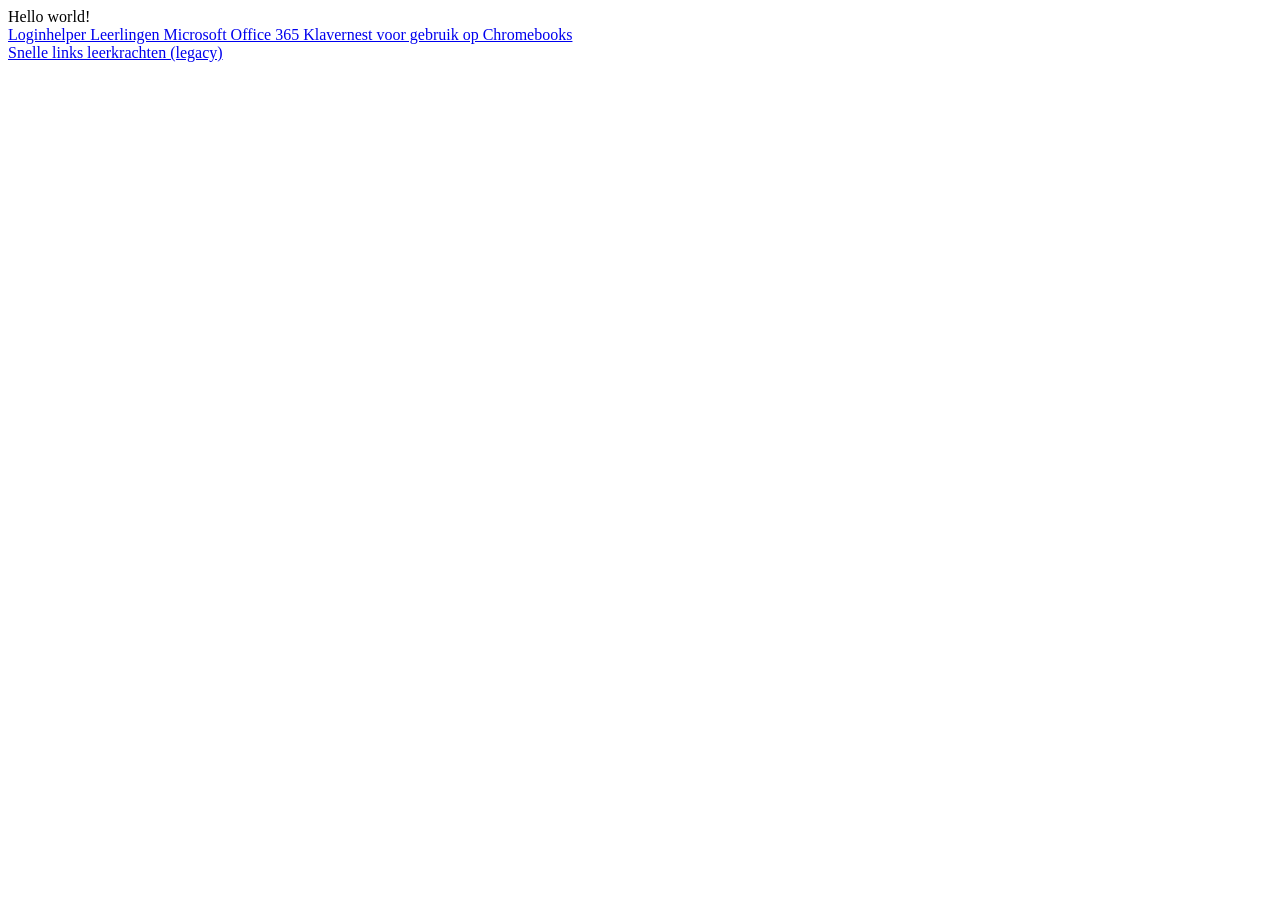
<file: index.html>
<HTML>
<HEAD>
  <TITLE>Loginhelpers</TITLE>
</HEAD>
<BODY>
Hello world!
<br>  
<a href="https://ictjp.github.io/loginhelper-klavernest-pimped.html">Loginhelper Leerlingen Microsoft Office 365 Klavernest voor gebruik op Chromebooks</a>
<br>
<a href="https://ictjp.github.io/snellelinkslkr/">Snelle links leerkrachten (legacy)</a>
</BODY>
</HTML>
</file>
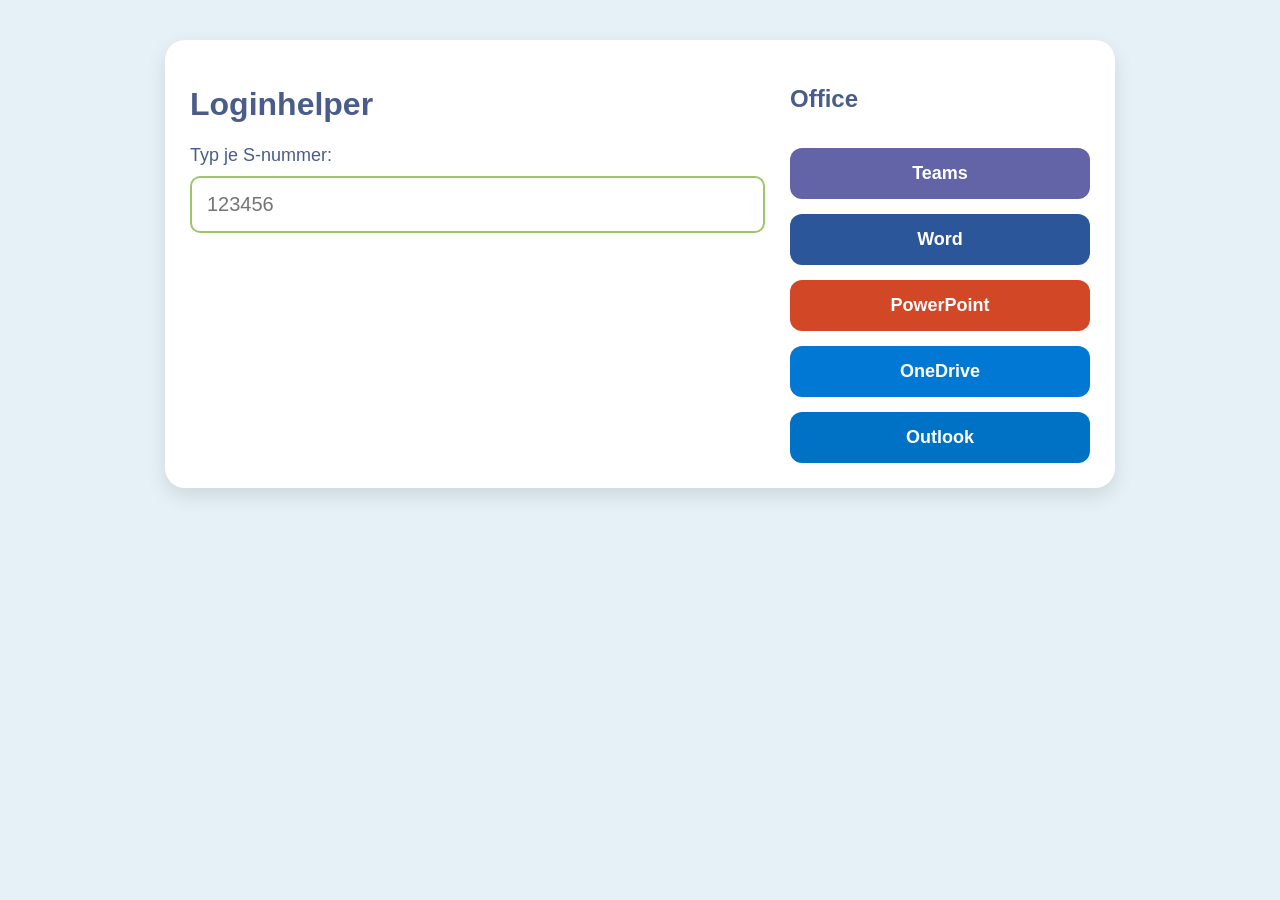
<file: loginhelper - klavernest.html>
<html lang="nl">
<head>
<meta charset="UTF-8">
<title>Loginhelper</title>

<style>

/* Kleuren gebaseerd op logo */
:root {
  --groen: #9DC66B;
  --groen-donker: #7FA650;
  --blauw: #4A5C8A;
  --lichtblauw: #E5F1F6;
  --wit: #ffffff;
}

body {
  font-family: Arial, sans-serif;
  background: var(--lichtblauw);
  margin: 0;
  padding: 40px 30px;
}

.container {
  background: var(--wit);
  padding: 25px;
  border-radius: 20px;
  max-width: 900px;
  margin: 0 auto;
  display: grid;
  grid-template-columns: 1fr 300px;
  gap: 25px;
  box-shadow: 0 8px 20px rgba(0,0,0,0.1);
}

h1 {
  color: var(--blauw);
}

h2 {
  color: var(--blauw);
}

label {
  font-size: 18px;
  color: var(--blauw);
}

/* Input */
input {
  width: 100%;
  padding: 15px;
  margin-top: 10px;
  border-radius: 10px;
  border: 2px solid var(--groen);
  font-size: 20px;
}

/* Knoppen algemeen */
button {
  width: 100%;
  padding: 15px;
  margin-top: 15px;
  background: var(--groen);
  color: white;
  border: none;
  border-radius: 12px;
  font-size: 18px;
  font-weight: bold;
  cursor: pointer;
  transition: opacity 0.2s, transform 0.1s;
}

button:hover {
  opacity: 0.9;
}

button:active {
  transform: scale(0.98);
}

/* Specifieke Office-kleuren */
.btn-teams {
  background-color: #6264A7;
}

.btn-word {
  background-color: #2B579A;
}

.btn-powerpoint {
  background-color: #D24726;
}

.btn-onedrive {
  background-color: #0078D4;
}

.btn-outlook {
  background-color: #0072C6;
}

/* Email display & Kopieerknop */
#emailDisplay {
  margin-top: 15px;
  font-size: 24px;
  text-align: center;
  font-weight: bold;
  color: var(--blauw);
}

.copy-button {
  display: none;
  background-color: var(--groen);
}

.copy-button:hover {
  background-color: var(--groen-donker);
}

</style>
</head>

<body>

<div class="container">

<div>
<h1>Loginhelper</h1>

<label>Typ je S-nummer:</label>
<input id="s" type="text" placeholder="123456" oninput="makeEmail()">

<div id="emailDisplay"></div>

<button id="copyBtn" class="copy-button" onclick="copyEmail()">Kopieer</button>

<textarea id="hiddenCopyBox" style="opacity:0; position:absolute;"></textarea>
</div>

<div>
<h2>Office</h2>

<button class="btn-teams" onclick="openApp('teams')">Teams</button>
<button class="btn-word" onclick="openApp('word')">Word</button>
<button class="btn-powerpoint" onclick="openApp('powerpoint')">PowerPoint</button>
<button class="btn-onedrive" onclick="openApp('onedrive')">OneDrive</button>
<button class="btn-outlook" onclick="openApp('outlook')">Outlook</button>

</div>

</div>

<script>
let currentEmail = "";

function makeEmail() {
  let raw = document.getElementById("s").value.trim();

  if (raw.startsWith("s")) raw = raw.slice(1);

  if (!/^[0-9]{6}$/.test(raw)) {
    document.getElementById("emailDisplay").textContent = "";
    currentEmail = "";
    document.getElementById("copyBtn").style.display = "none";
    return;
  }

  currentEmail = "s" + raw + "@leerling.klavernest.be";

  document.getElementById("emailDisplay").textContent = currentEmail;
  document.getElementById("copyBtn").style.display = "block";
}

function copyEmail() {
  const box = document.getElementById("hiddenCopyBox");
  box.value = currentEmail;
  box.select();
  document.execCommand("copy");
  alert("Gekopieerd!");
}

function openApp(app) {

  if (!currentEmail) {
    alert("⚠️ Typ eerst een geldig S-nummer");
    return;
  }

  let url = "";

  switch(app) {
    case "teams":
      url = "https://teams.microsoft.com/?login_hint=" + currentEmail;
      break;

    case "word":
      url = "https://www.office.com/launch/word?auth=2&login_hint=" + currentEmail;
      break;

    case "powerpoint":
      url = "https://www.office.com/launch/powerpoint?auth=2&login_hint=" + currentEmail;
      break;

    case "onedrive":
      url = "https://www.office.com/launch/onedrive?auth=2&login_hint=" + currentEmail;
      break;

    case "outlook":
      url = "https://www.office.com/launch/outlook?auth=2&login_hint=" + currentEmail;
      break;
  }

  window.open(url, "_blank");
}
</script>

</body>
</html>
</file>
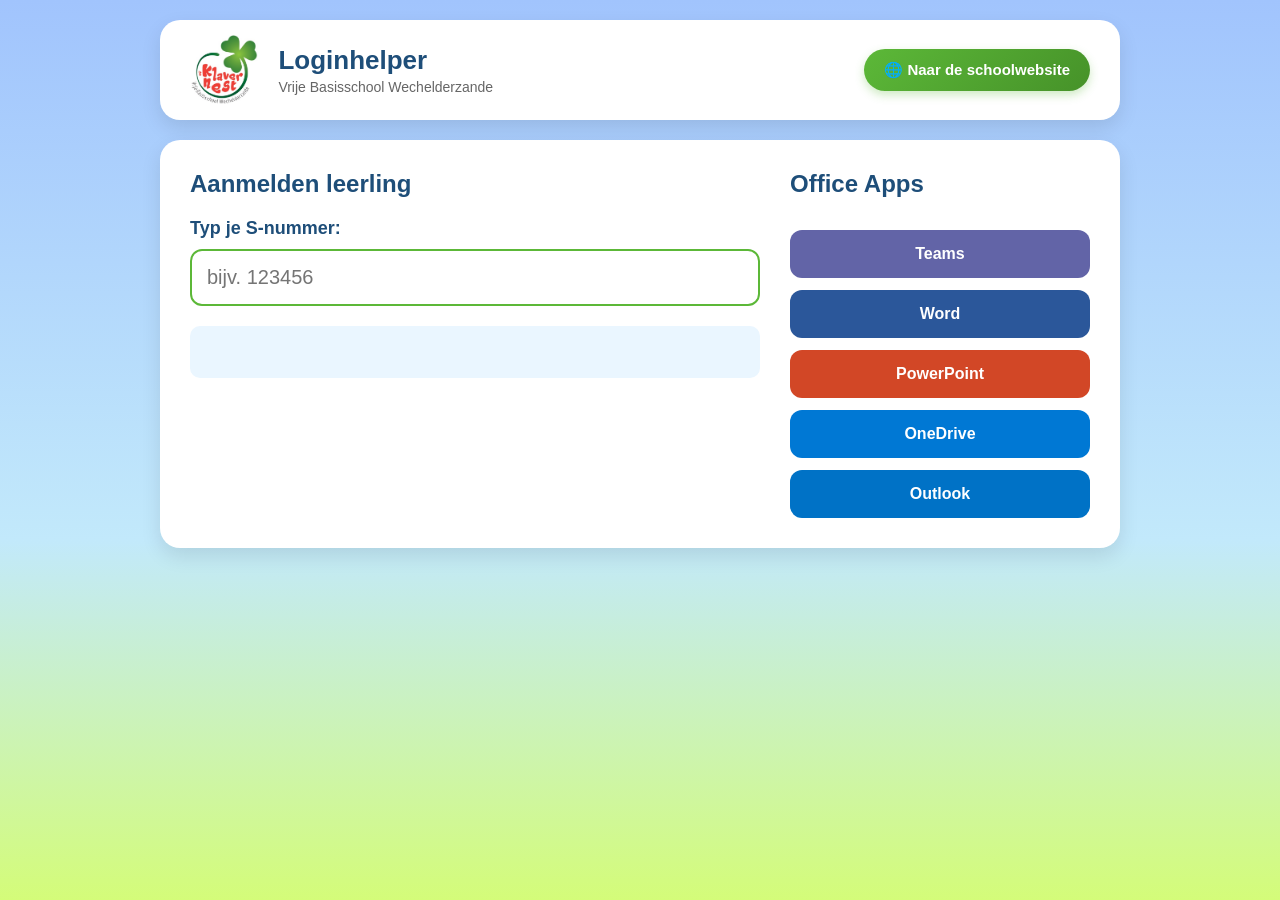
<file: loginhelper-klavernest-pimped.html>
<!DOCTYPE html>
<html lang="nl">
<head>
<meta charset="UTF-8">
<meta name="viewport" content="width=device-width, initial-scale=1.0">
<title>Loginhelper - 't Klavernest</title>

<style>

/* Kleuren gebaseerd op logo en stijl WelkomKlavernest */
:root {
  --groen: #5CB838;
  --groen-donker: #469229;
  --blauw: #337AB7;
  --blauw-donker: #1E4E79;
  --lichtblauw: #EAF6FF;
  --wit: #ffffff;
  --rood: #E74C3C;
}

body {
  font-family: 'Segoe UI', Tahoma, Geneva, Verdana, sans-serif;
  /* Zachte verloopachtergrond geïnspireerd op de Welkom-banner */
  background: linear-gradient(180deg, #A1C4FD 0%, #C2E9FB 60%, #D4FC79 100%);
  margin: 0;
  padding: 20px;
  min-height: 100vh;
  box-sizing: border-box;
}

/* Header / Hoofding Stijl */
.header {
  background: var(--wit);
  max-width: 900px;
  margin: 0 auto 20px auto;
  padding: 15px 30px;
  border-radius: 20px;
  display: flex;
  align-items: center;
  justify-content: space-between;
  box-shadow: 0 8px 20px rgba(0,0,0,0.1);
  flex-wrap: wrap;
  gap: 15px;
}

.header-left {
  display: flex;
  align-items: center;
  gap: 20px;
}

.header-logo {
  height: 70px;
  width: auto;
  object-fit: contain;
}

.header-title h1 {
  margin: 0;
  font-size: 26px;
  color: var(--blauw-donker);
}

.header-title p {
  margin: 3px 0 0 0;
  font-size: 14px;
  color: #666;
  font-weight: 500;
}

/* Button naar de schoolwebsite */
.btn-website {
  background: linear-gradient(135deg, #5CB838, #469229);
  color: var(--wit);
  text-decoration: none;
  padding: 12px 20px;
  border-radius: 30px;
  font-weight: bold;
  font-size: 15px;
  box-shadow: 0 4px 10px rgba(92, 184, 56, 0.3);
  transition: all 0.2s ease;
  display: inline-flex;
  align-items: center;
  gap: 8px;
}

.btn-website:hover {
  transform: translateY(-2px);
  box-shadow: 0 6px 14px rgba(92, 184, 56, 0.4);
}

/* Hoofdcontainer */
.container {
  background: var(--wit);
  padding: 30px;
  border-radius: 20px;
  max-width: 900px;
  margin: 0 auto;
  display: grid;
  grid-template-columns: 1fr 300px;
  gap: 30px;
  box-shadow: 0 8px 20px rgba(0,0,0,0.1);
}

h2 {
  color: var(--blauw-donker);
  margin-top: 0;
}

label {
  font-size: 18px;
  color: var(--blauw-donker);
  font-weight: 600;
}

/* Inputveld */
input {
  width: 100%;
  padding: 15px;
  margin-top: 10px;
  border-radius: 12px;
  border: 2px solid var(--groen);
  font-size: 20px;
  box-sizing: border-box;
  outline: none;
  transition: border-color 0.2s;
}

input:focus {
  border-color: var(--blauw);
}

/* Knoppen algemeen */
button {
  width: 100%;
  padding: 15px;
  margin-top: 12px;
  background: var(--groen);
  color: white;
  border: none;
  border-radius: 12px;
  font-size: 16px;
  font-weight: bold;
  cursor: pointer;
  transition: all 0.2s;
}

button:hover {
  opacity: 0.92;
  transform: translateY(-1px);
}

button:active {
  transform: scale(0.98);
}

/* Office Knoppen */
.btn-teams { background-color: #6264A7; }
.btn-word { background-color: #2B579A; }
.btn-powerpoint { background-color: #D24726; }
.btn-onedrive { background-color: #0078D4; }
.btn-outlook { background-color: #0072C6; }

/* Email display & Kopieerknop */
#emailDisplay {
  margin-top: 20px;
  font-size: 22px;
  text-align: center;
  font-weight: bold;
  color: var(--blauw-donker);
  background: var(--lichtblauw);
  padding: 12px;
  border-radius: 10px;
  word-break: break-all;
  min-height: 28px;
}

.copy-button {
  display: none;
  background-color: var(--groen);
  margin-top: 10px;
}

.copy-button:hover {
  background-color: var(--groen-donker);
}

/* Responsive layout voor mobiel */
@media (max-width: 768px) {
  .container {
    grid-template-columns: 1fr;
  }
  .header {
    flex-direction: column;
    text-align: center;
  }
  .header-left {
    flex-direction: column;
  }
}

</style>
</head>

<body>

<!-- Nieuwe Header -->
<header class="header">
  <div class="header-left">
    <!-- Verwijs naar het meegestuurde bestand van het logo -->
    <img src="klavernest_logo2015_klein.jpg" alt="Logo 't Klavernest" class="header-logo">
    <div class="header-title">
      <h1>Loginhelper</h1>
      <p>Vrije Basisschool Wechelderzande</p>
    </div>
  </div>
  <a href="https://www.klavernest.be" target="_blank" class="btn-website">
    🌐 Naar de schoolwebsite
  </a>
</header>

<!-- Hoofdcontent -->
<div class="container">

  <div>
    <h2>Aanmelden leerling</h2>
    <label for="s">Typ je S-nummer:</label>
    <input id="s" type="text" placeholder="bijv. 123456" oninput="makeEmail()">

    <div id="emailDisplay"></div>

    <button id="copyBtn" class="copy-button" onclick="copyEmail()">📋 Kopieer e-mailadres</button>

    <textarea id="hiddenCopyBox" style="opacity:0; position:absolute; left:-9999px;"></textarea>
  </div>

  <div>
    <h2>Office Apps</h2>

    <button class="btn-teams" onclick="openApp('teams')">Teams</button>
    <button class="btn-word" onclick="openApp('word')">Word</button>
    <button class="btn-powerpoint" onclick="openApp('powerpoint')">PowerPoint</button>
    <button class="btn-onedrive" onclick="openApp('onedrive')">OneDrive</button>
    <button class="btn-outlook" onclick="openApp('outlook')">Outlook</button>
  </div>

</div>

<script>
let currentEmail = "";

function makeEmail() {
  let raw = document.getElementById("s").value.trim();

  if (raw.toLowerCase().startsWith("s")) raw = raw.slice(1);

  if (!/^[0-9]{6}$/.test(raw)) {
    document.getElementById("emailDisplay").textContent = "";
    currentEmail = "";
    document.getElementById("copyBtn").style.display = "none";
    return;
  }

  currentEmail = "s" + raw + "@leerling.klavernest.be";

  document.getElementById("emailDisplay").textContent = currentEmail;
  document.getElementById("copyBtn").style.display = "block";
}

function copyEmail() {
  const box = document.getElementById("hiddenCopyBox");
  box.value = currentEmail;
  box.select();
  document.execCommand("copy");
  alert("E-mailadres gekopieerd naar het klembord!");
}

function openApp(app) {

  if (!currentEmail) {
    alert("⚠️ Typ eerst een geldig S-nummer van 6 cijfers.");
    return;
  }

  let url = "";

  switch(app) {
    case "teams":
      url = "https://teams.microsoft.com/?login_hint=" + currentEmail;
      break;

    case "word":
      url = "https://www.office.com/launch/word?auth=2&login_hint=" + currentEmail;
      break;

    case "powerpoint":
      url = "https://www.office.com/launch/powerpoint?auth=2&login_hint=" + currentEmail;
      break;

    case "onedrive":
      url = "https://www.office.com/launch/onedrive?auth=2&login_hint=" + currentEmail;
      break;

    case "outlook":
      url = "https://www.office.com/launch/outlook?auth=2&login_hint=" + currentEmail;
      break;
  }

  window.open(url, "_blank");
}
</script>

</body>
</html>
</file>
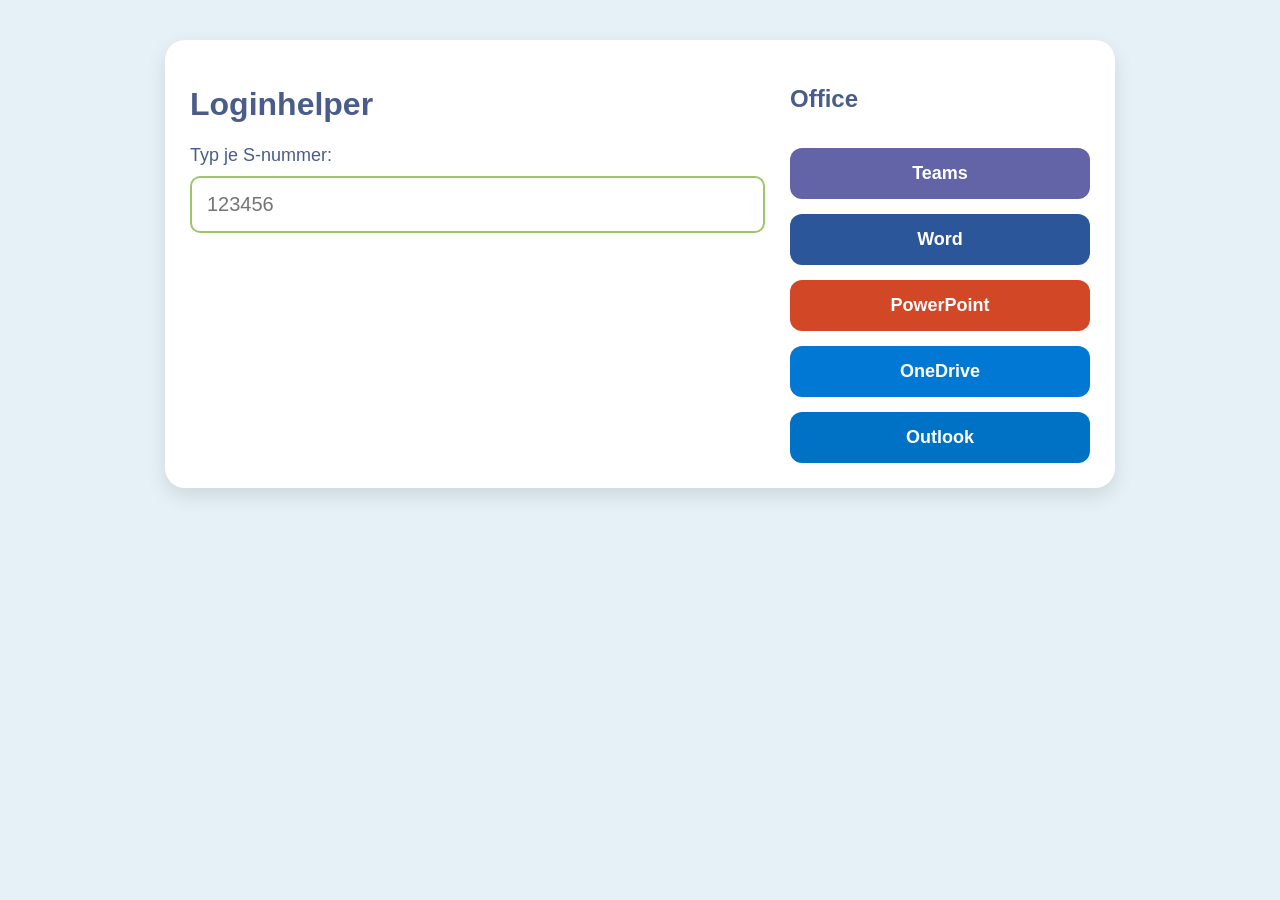
<file: loginhelper-klavernest.html>
<html lang="nl">
<head>
<meta charset="UTF-8">
<title>Loginhelper</title>

<style>

/* Kleuren gebaseerd op logo */
:root {
  --groen: #9DC66B;
  --groen-donker: #7FA650;
  --blauw: #4A5C8A;
  --lichtblauw: #E5F1F6;
  --wit: #ffffff;
}

body {
  font-family: Arial, sans-serif;
  background: var(--lichtblauw);
  margin: 0;
  padding: 40px 30px;
}

.container {
  background: var(--wit);
  padding: 25px;
  border-radius: 20px;
  max-width: 900px;
  margin: 0 auto;
  display: grid;
  grid-template-columns: 1fr 300px;
  gap: 25px;
  box-shadow: 0 8px 20px rgba(0,0,0,0.1);
}

h1 {
  color: var(--blauw);
}

h2 {
  color: var(--blauw);
}

label {
  font-size: 18px;
  color: var(--blauw);
}

/* Input */
input {
  width: 100%;
  padding: 15px;
  margin-top: 10px;
  border-radius: 10px;
  border: 2px solid var(--groen);
  font-size: 20px;
}

/* Knoppen algemeen */
button {
  width: 100%;
  padding: 15px;
  margin-top: 15px;
  background: var(--groen);
  color: white;
  border: none;
  border-radius: 12px;
  font-size: 18px;
  font-weight: bold;
  cursor: pointer;
  transition: opacity 0.2s, transform 0.1s;
}

button:hover {
  opacity: 0.9;
}

button:active {
  transform: scale(0.98);
}

/* Specifieke Office-kleuren */
.btn-teams {
  background-color: #6264A7;
}

.btn-word {
  background-color: #2B579A;
}

.btn-powerpoint {
  background-color: #D24726;
}

.btn-onedrive {
  background-color: #0078D4;
}

.btn-outlook {
  background-color: #0072C6;
}

/* Email display & Kopieerknop */
#emailDisplay {
  margin-top: 15px;
  font-size: 24px;
  text-align: center;
  font-weight: bold;
  color: var(--blauw);
}

.copy-button {
  display: none;
  background-color: var(--groen);
}

.copy-button:hover {
  background-color: var(--groen-donker);
}

</style>
</head>

<body>

<div class="container">

<div>
<h1>Loginhelper</h1>

<label>Typ je S-nummer:</label>
<input id="s" type="text" placeholder="123456" oninput="makeEmail()">

<div id="emailDisplay"></div>

<button id="copyBtn" class="copy-button" onclick="copyEmail()">Kopieer</button>

<textarea id="hiddenCopyBox" style="opacity:0; position:absolute;"></textarea>
</div>

<div>
<h2>Office</h2>

<button class="btn-teams" onclick="openApp('teams')">Teams</button>
<button class="btn-word" onclick="openApp('word')">Word</button>
<button class="btn-powerpoint" onclick="openApp('powerpoint')">PowerPoint</button>
<button class="btn-onedrive" onclick="openApp('onedrive')">OneDrive</button>
<button class="btn-outlook" onclick="openApp('outlook')">Outlook</button>

</div>

</div>

<script>
let currentEmail = "";

function makeEmail() {
  let raw = document.getElementById("s").value.trim();

  if (raw.startsWith("s")) raw = raw.slice(1);

  if (!/^[0-9]{6}$/.test(raw)) {
    document.getElementById("emailDisplay").textContent = "";
    currentEmail = "";
    document.getElementById("copyBtn").style.display = "none";
    return;
  }

  currentEmail = "s" + raw + "@leerling.klavernest.be";

  document.getElementById("emailDisplay").textContent = currentEmail;
  document.getElementById("copyBtn").style.display = "block";
}

function copyEmail() {
  const box = document.getElementById("hiddenCopyBox");
  box.value = currentEmail;
  box.select();
  document.execCommand("copy");
  alert("Gekopieerd!");
}

function openApp(app) {

  if (!currentEmail) {
    alert("⚠️ Typ eerst een geldig S-nummer");
    return;
  }

  let url = "";

  switch(app) {
    case "teams":
      url = "https://teams.microsoft.com/?login_hint=" + currentEmail;
      break;

    case "word":
      url = "https://www.office.com/launch/word?auth=2&login_hint=" + currentEmail;
      break;

    case "powerpoint":
      url = "https://www.office.com/launch/powerpoint?auth=2&login_hint=" + currentEmail;
      break;

    case "onedrive":
      url = "https://www.office.com/launch/onedrive?auth=2&login_hint=" + currentEmail;
      break;

    case "outlook":
      url = "https://www.office.com/launch/outlook?auth=2&login_hint=" + currentEmail;
      break;
  }

  window.open(url, "_blank");
}
</script>

</body>
</html>
</file>
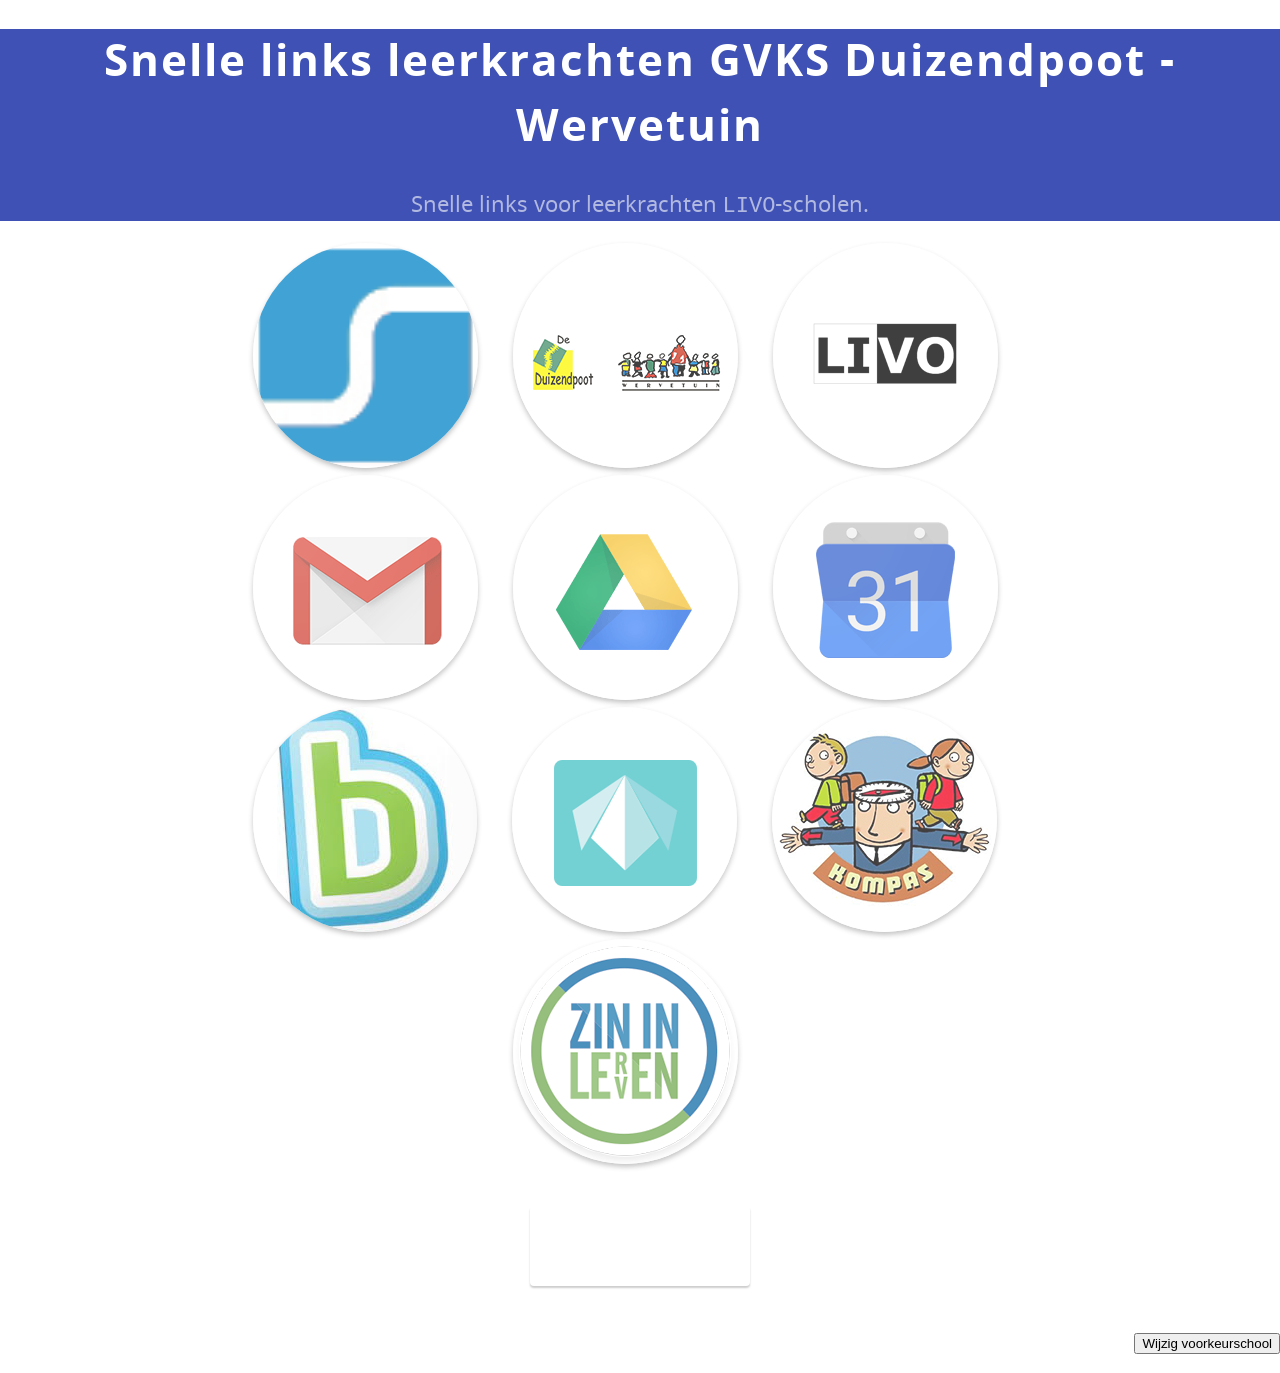
<file: snellelinkslkr/DuizendpootWervetuin.html>
<!DOCTYPE html>
<html>
  <head>
    <meta http-equiv="X-UA-Compatible" content="IE=edge">
    <meta charset="utf-8">
    <meta name="viewport" content="width=device-width,initial-scale=1">
    
    <title>Snelle links leerkrachten LIVO</title>
    
    <meta name="description" content="Snelle links leerkrachten LIVO">
    <meta name="author" content="Six Revisions">
    <link rel="stylesheet" href="css/presentational.css">
    <link rel="shortcut icon" href="images/favicon.ico">
    
    <link rel="stylesheet" href="css/circular-images.css">
    <script type="text/javascript" src="https://ictjp.github.io/snellelinkslkr/cookie/cookies.js"></script>  
  </head>
 <!-- <script> -->
 <!-- function delete_cookie() { -->
  <!-- cookieValue=""; -->
  <!-- alert("Cookie will be deleted!"); -->
  <!-- document.cookie = '"school=unknown"+ expires=Thu, 01 Jan 1970 00:00:00 GMT; path=/; domain='+location.host; -->
  <!-- document.cookie = school+"="+escape(cookieValue) + ";expires=Thu, 01 Jan 1970 00:00:01 GMT;" -->
  
  <!-- school + '=; expires=Thu, 01 Jan 1970 00:00:01 GMT;'; -->
  <!-- cookieName+"="+escape(cookieValue) + ";expires=" -->
  <!-- alert("Cookie deleted!"); -->
  <!-- window.location.replace("https://www.livonet.be/leerkracht/cookie"); -->
<!-- } -->
 
<!-- </script> -->
  <body text-color="#FFFFFF">
  <script>
  <!-- function setCookie(cookieName, cookieValue, nDays) { -->
	<!-- alert("Cookie will be set!"); -->
    <!-- var today = new Date(); -->
    <!-- var expire = new Date(); -->

    <!-- if (nDays==null || nDays==0) -->
        <!-- nDays=1; -->

    <!-- expire.setTime(today.getTime() + 3600000*24*nDays); -->
    <!-- document.cookie = cookieName+"="+escape(cookieValue) + ";expires="+expire.toGMTString(); -->
	<!-- alert("Cookie is set!");  -->
	<!-- window.location.href = "./index.html"; -->
<!-- } -->
</script>
    
    <div class="header">
      <h1>Snelle links leerkrachten GVKS Duizendpoot - Wervetuin</h1>
      <p class="tagline">Snelle links voor leerkrachten <code>LIVO</code>-scholen.</p>
    </div>
    
    <div class="section" id="square">
      <div class="row">
        <a href="https://basis.onderwijsvorselaar.be/webwisad/start.html" target="_blanc">
		  <img class="circular--square" src="images/schoolware.png" height="225" title="Schoolware afwezigheden"/>
		</a>
		&nbsp;&nbsp;&nbsp;&nbsp;&nbsp;
		<a href="https://www.ks-vorselaar.be" target="_blanc">
		  <img class="circular--square" src="images/duizendpootwervetuin.png" height="225" title="Schoolwebsite"/>
		</a>
		&nbsp;&nbsp;&nbsp;&nbsp;&nbsp;
		<a href="https://www.livonet.be" target="_blanc">
		  <img class="circular--square" src="images/livonet.png" height="225" title="LIVOnet"/>
		</a>
		&nbsp;&nbsp;&nbsp;&nbsp;&nbsp;
		<a href="https://www.gmail.com" target="_blanc">
		  <img class="circular--square" src="images/gmail.png" height="225" title="GMail"/>
		</a>
		&nbsp;&nbsp;&nbsp;&nbsp;&nbsp;
		<a href="https://drive.google.com/" target="_blanc">
		  <img class="circular--square" src="images/googledrive.png" height="225" title="Google Drive"/>
		</a>
		&nbsp;&nbsp;&nbsp;&nbsp;&nbsp;
		<a href="https://calendar.google.com/" target="_blanc">
		  <img class="circular--square" src="images/googlecalendar.png" height="225" title="Google Calendar"/>
		</a>
		&nbsp;&nbsp;&nbsp;&nbsp;&nbsp;
		<a href="https://www.bingel.be/login/" target="_blanc">
		  <img class="circular--square" src="images/bingel.jpg" height="225" title="Bingel leerkrachten"/>
		</a>
		&nbsp;&nbsp;&nbsp;&nbsp;&nbsp;
		<a href="https://www.scoodle.be/" target="_blanc">
		  <img class="circular--square" src="images/scoodle.png" height="225" title="Scoodle"/>
		</a>
		&nbsp;&nbsp;&nbsp;&nbsp;&nbsp;
		<a href="https://app.zorgkompas.be/care/" target="_blanc">
		  <img class="circular--square" src="images/zorgkompas.png" height="225" title="Zorgkompas"/>
		</a>
		&nbsp;&nbsp;&nbsp;&nbsp;&nbsp;
		<a href="https://zill-selector.katholiekonderwijs.vlaanderen/#/" target="_blanc">
		  <img class="circular--square" src="images/zill.png" height="225" title="ZILL Selector"/>
		</a>
		&nbsp;&nbsp;&nbsp;&nbsp;&nbsp;		
      </div>

    </div>

    

    <div class="footer">
      <a class="call-to-action" href="https://www.livonet.be/contact/" target="_blanc">Contacteer <br>ICT-coördinator</a>
    </div>

<p align="right"><button type="submit"  onClick="setCookie('school', '', -1);">Wijzig voorkeurschool</button></p>
  </body>
</html>
</file>
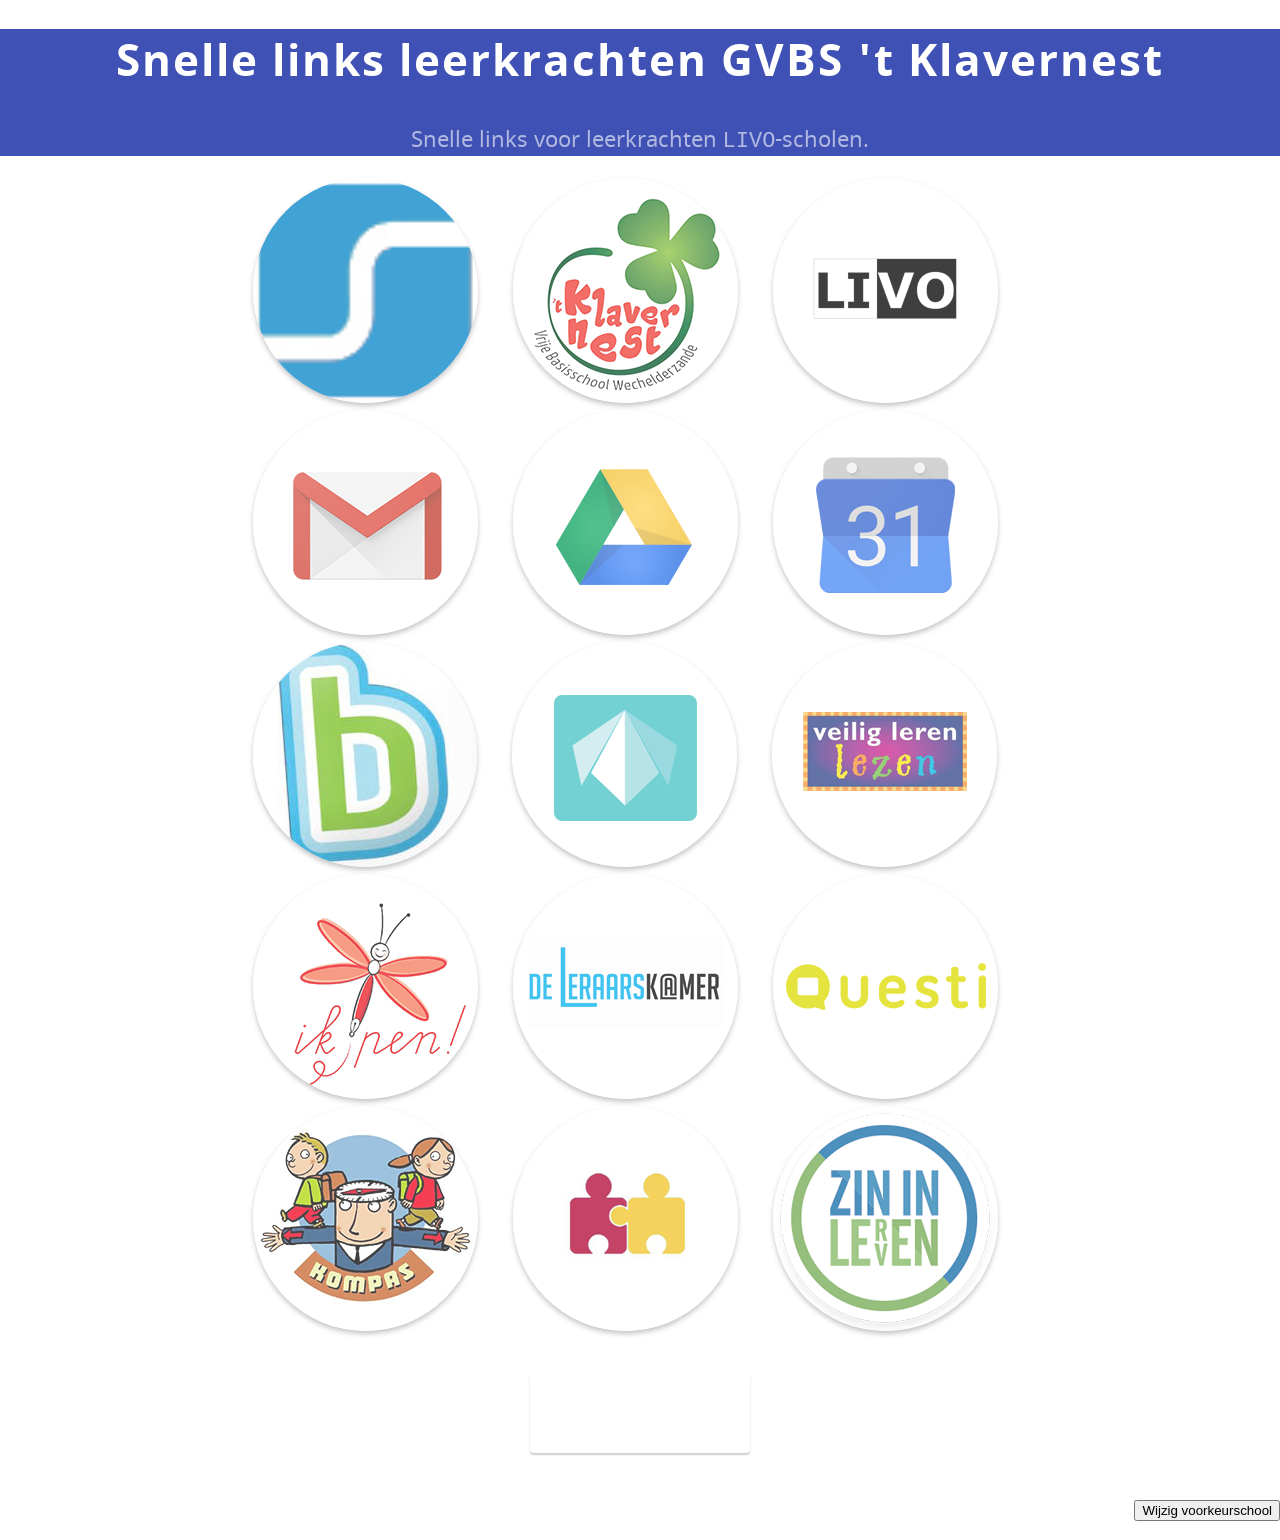
<file: snellelinkslkr/Klavernest.html>
<!DOCTYPE html>
<html>
  <head>
    <meta http-equiv="X-UA-Compatible" content="IE=edge">
    <meta charset="utf-8">
    <meta name="viewport" content="width=device-width,initial-scale=1">
    
    <title>Snelle links leerkrachten LIVO</title>
    
    <meta name="description" content="Snelle links leerkrachten LIVO">
    <meta name="author" content="Six Revisions">
    <link rel="stylesheet" href="css/presentational.css">
    <link rel="shortcut icon" href="images/favicon.ico">
    
    <link rel="stylesheet" href="css/circular-images.css">
    <script type="text/javascript" src="https://ictjp.github.io/snellelinkslkr/cookie/cookies.js"></script>  
  </head>
 <!-- <script> -->
 <!-- function delete_cookie() { -->
  <!-- cookieValue=""; -->
  <!-- alert("Cookie will be deleted!"); -->
  <!-- document.cookie = '"school=unknown"+ expires=Thu, 01 Jan 1970 00:00:00 GMT; path=/; domain='+location.host; -->
  <!-- document.cookie = school+"="+escape(cookieValue) + ";expires=Thu, 01 Jan 1970 00:00:01 GMT;" -->
  
  <!-- school + '=; expires=Thu, 01 Jan 1970 00:00:01 GMT;'; -->
  <!-- cookieName+"="+escape(cookieValue) + ";expires=" -->
  <!-- alert("Cookie deleted!"); -->
  <!-- window.location.replace("https://www.livonet.be/leerkracht/cookie"); -->
<!-- } -->
 
<!-- </script> -->
  <body text-color="#FFFFFF">
  <script>
  <!-- function setCookie(cookieName, cookieValue, nDays) { -->
	<!-- alert("Cookie will be set!"); -->
    <!-- var today = new Date(); -->
    <!-- var expire = new Date(); -->

    <!-- if (nDays==null || nDays==0) -->
        <!-- nDays=1; -->

    <!-- expire.setTime(today.getTime() + 3600000*24*nDays); -->
    <!-- document.cookie = cookieName+"="+escape(cookieValue) + ";expires="+expire.toGMTString(); -->
	<!-- alert("Cookie is set!");  -->
	<!-- window.location.href = "./index.html"; -->
<!-- } -->
</script>
    
    <div class="header">
      <h1>Snelle links leerkrachten GVBS 't Klavernest</h1>
      <p class="tagline">Snelle links voor leerkrachten <code>LIVO</code>-scholen.</p>
    </div>
    
    <div class="section" id="square">
      <div class="row">
        <a href="https://basis.onderwijsvorselaar.be/webwisad/start.html" target="_blanc">
		  <img class="circular--square" src="images/schoolware.png" height="225" title="Schoolware afwezigheden"/>
		</a>
		&nbsp;&nbsp;&nbsp;&nbsp;&nbsp;
		<a href="https://www.klavernest.be/" target="_blanc">
		  <img class="circular--square" src="images/klavernest.png" height="225" title="Schoolwebsite"/>
		</a>
		&nbsp;&nbsp;&nbsp;&nbsp;&nbsp;
		<a href="https://www.livonet.be" target="_blanc">
		  <img class="circular--square" src="images/livonet.png" height="225" title="LIVOnet"/>
		</a>
		&nbsp;&nbsp;&nbsp;&nbsp;&nbsp;
		<a href="https://www.gmail.com" target="_blanc">
		  <img class="circular--square" src="images/gmail.png" height="225" title="GMail"/>
		</a>
		&nbsp;&nbsp;&nbsp;&nbsp;&nbsp;
		<a href="https://drive.google.com/" target="_blanc">
		  <img class="circular--square" src="images/googledrive.png" height="225" title="Google Drive"/>
		</a>
		&nbsp;&nbsp;&nbsp;&nbsp;&nbsp;
		<a href="https://calendar.google.com/" target="_blanc">
		  <img class="circular--square" src="images/googlecalendar.png" height="225" title="Google Calendar"/>
		</a>
		&nbsp;&nbsp;&nbsp;&nbsp;&nbsp;
		<a href="https://www.bingel.be/login/" target="_blanc">
		  <img class="circular--square" src="images/bingel.jpg" height="225" title="Bingel leerkrachten"/>
		</a>
		&nbsp;&nbsp;&nbsp;&nbsp;&nbsp;
		<a href="https://www.scoodle.be/" target="_blanc">
		  <img class="circular--square" src="images/scoodle.png" height="225" title="Scoodle"/>
		</a>
		&nbsp;&nbsp;&nbsp;&nbsp;&nbsp;
		<a href="http://la.veiliglerenlezen.be/" target="_blanc">
		  <img class="circular--square" src="images/vll.png" height="225" title="Zwijsen VLL"/>
		</a>
		&nbsp;&nbsp;&nbsp;&nbsp;&nbsp;
		<a href="https://la-kim.ikpen.be/" target="_blanc">
		  <img class="circular--square" src="images/ikpen.png" height="225" title="Zwijsen Ik pen"/>
		</a>
		&nbsp;&nbsp;&nbsp;&nbsp;&nbsp;
		<a href="http://www.deleraarskamer.be/" target="_blanc">
		  <img class="circular--square" src="images/leraarskamerdiekeure.png" height="225" title="Leraarskamer Die Keure"/>
		</a>
		&nbsp;&nbsp;&nbsp;&nbsp;&nbsp;
		<a href="https://www.questi.com/" target="_blanc">
		  <img class="circular--square" src="images/questi.png" height="225" title="Questi"/>
		</a>
		&nbsp;&nbsp;&nbsp;&nbsp;&nbsp;
		<a href="https://app.zorgkompas.be/care/" target="_blanc">
		  <img class="circular--square" src="images/zorgkompas.png" height="225" title="Zorgkompas"/>
		</a>
		&nbsp;&nbsp;&nbsp;&nbsp;&nbsp;
		<a href="https://basis.onderwijsvorselaar.be/wisavolg/start.html" target="_blanc">
		  <img class="circular--square" src="images/schoolwarelvsvclb.png" height="225" title="Schoolware LVS VCLB"/>
		</a>
		&nbsp;&nbsp;&nbsp;&nbsp;&nbsp;
		<a href="https://zill-selector.katholiekonderwijs.vlaanderen/#/" target="_blanc">
		  <img class="circular--square" src="images/zill.png" height="225" title="ZILL Selector"/>
		</a>
		&nbsp;&nbsp;&nbsp;&nbsp;&nbsp;
		
      </div>

    </div>

    

    <div class="footer">
      <a class="call-to-action" href="https://www.livonet.be/contact/" target="_blanc">Contacteer <br>ICT-coördinator</a>
    </div>

<p align="right"><button type="submit"  onClick="setCookie('school', '', -1);">Wijzig voorkeurschool</button></p>
  </body>
</html>
</file>
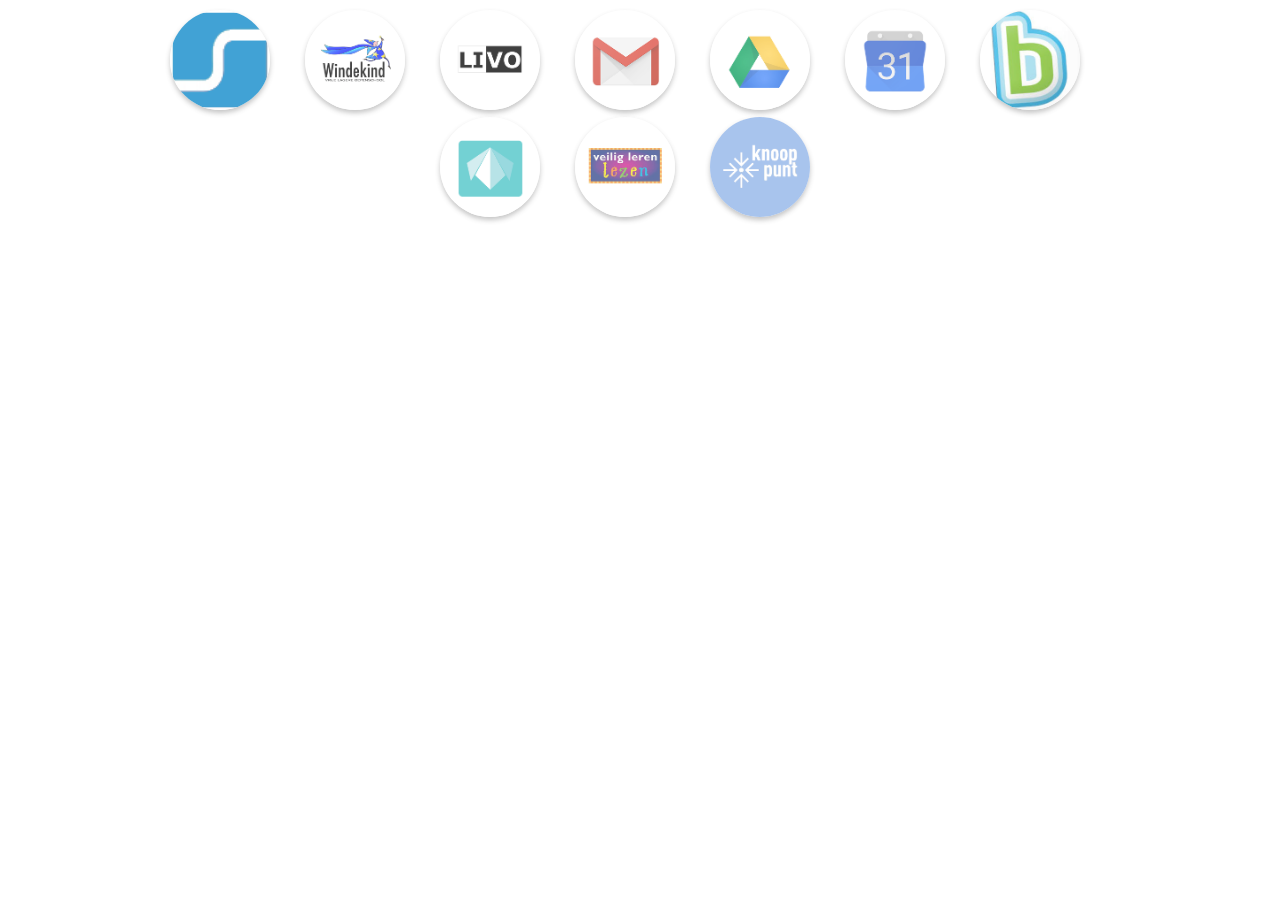
<file: snellelinkslkr/snellelinkslkrn_windekind.html>
<!DOCTYPE html>
<html>
  <head>
    <meta http-equiv="X-UA-Compatible" content="IE=edge">
    <meta charset="utf-8">
    <meta name="viewport" content="width=device-width,initial-scale=1">
    
    <title>Snelle links leerkrachten LIVO</title>
    
    <meta name="description" content="Snelle links leerkrachten LIVO">
    <meta name="author" content="Six Revisions">
    <link rel="stylesheet" href="css/presentational.css">
    <link rel="shortcut icon" href="images/favicon.ico">
    
    <link rel="stylesheet" href="css/circular-images.css">
    
  </head>
  <body>
     
    <div class="section" id="square">
      <div class="row">
        <a href="https://basis.onderwijsvorselaar.be/webwisad/start.html" target="_blanc">
		  <img class="circular--square" src="images/schoolware.png" height="100" title="Schoolware afwezigheden"/>
		</a>
		&nbsp;&nbsp;&nbsp;&nbsp;&nbsp;
		<a href="http://www.bs-windekind.be" target="_blanc">
		  <img class="circular--square" src="images/windekind.png" height="100" title="Schoolwebsite"/>
		</a>
		&nbsp;&nbsp;&nbsp;&nbsp;&nbsp;
		<a href="https://www.livonet.Be" target="_blanc">
		  <img class="circular--square" src="images/livonet.png" height="100" title="LIVOnet"/>
		</a>
		&nbsp;&nbsp;&nbsp;&nbsp;&nbsp;
		<a href="https://www.gmail.com" target="_blanc">
		  <img class="circular--square" src="images/gmail.png" height="100" title="GMail"/>
		</a>
		&nbsp;&nbsp;&nbsp;&nbsp;&nbsp;
		<a href="https://drive.google.com/" target="_blanc">
		  <img class="circular--square" src="images/googledrive.png" height="100" title="Google Drive"/>
		</a>
		&nbsp;&nbsp;&nbsp;&nbsp;&nbsp;
		<a href="https://calendar.google.com/" target="_blanc">
		  <img class="circular--square" src="images/googlecalendar.png" height="100" title="Google Calendar"/>
		</a>
		&nbsp;&nbsp;&nbsp;&nbsp;&nbsp;
		<a href="https://www.bingel.be/login/" target="_blanc">
		  <img class="circular--square" src="images/bingel.jpg" height="100" title="Bingel leerkrachten"/>
		</a>
		&nbsp;&nbsp;&nbsp;&nbsp;&nbsp;
		<a href="https://www.scoodle.be/" target="_blanc">
		  <img class="circular--square" src="images/scoodle.png" height="100" title="Scoodle"/>
		</a>
		&nbsp;&nbsp;&nbsp;&nbsp;&nbsp;
		<a href="http://la.veiliglerenlezen.be/" target="_blanc">
		  <img class="circular--square" src="images/vll.png" height="100" title="Zwijsen VLL"/>
		</a>
		&nbsp;&nbsp;&nbsp;&nbsp;&nbsp;
		<a href="https://www.knooppunt.net/nl" target="_blanc">
		  <img class="circular--square" src="images/knooppunt.png" height="100" title="Zwijsen VLL"/>
		</a>
		&nbsp;&nbsp;&nbsp;&nbsp;&nbsp;
      </div>
    </div>
  </body>
</html>
</file>
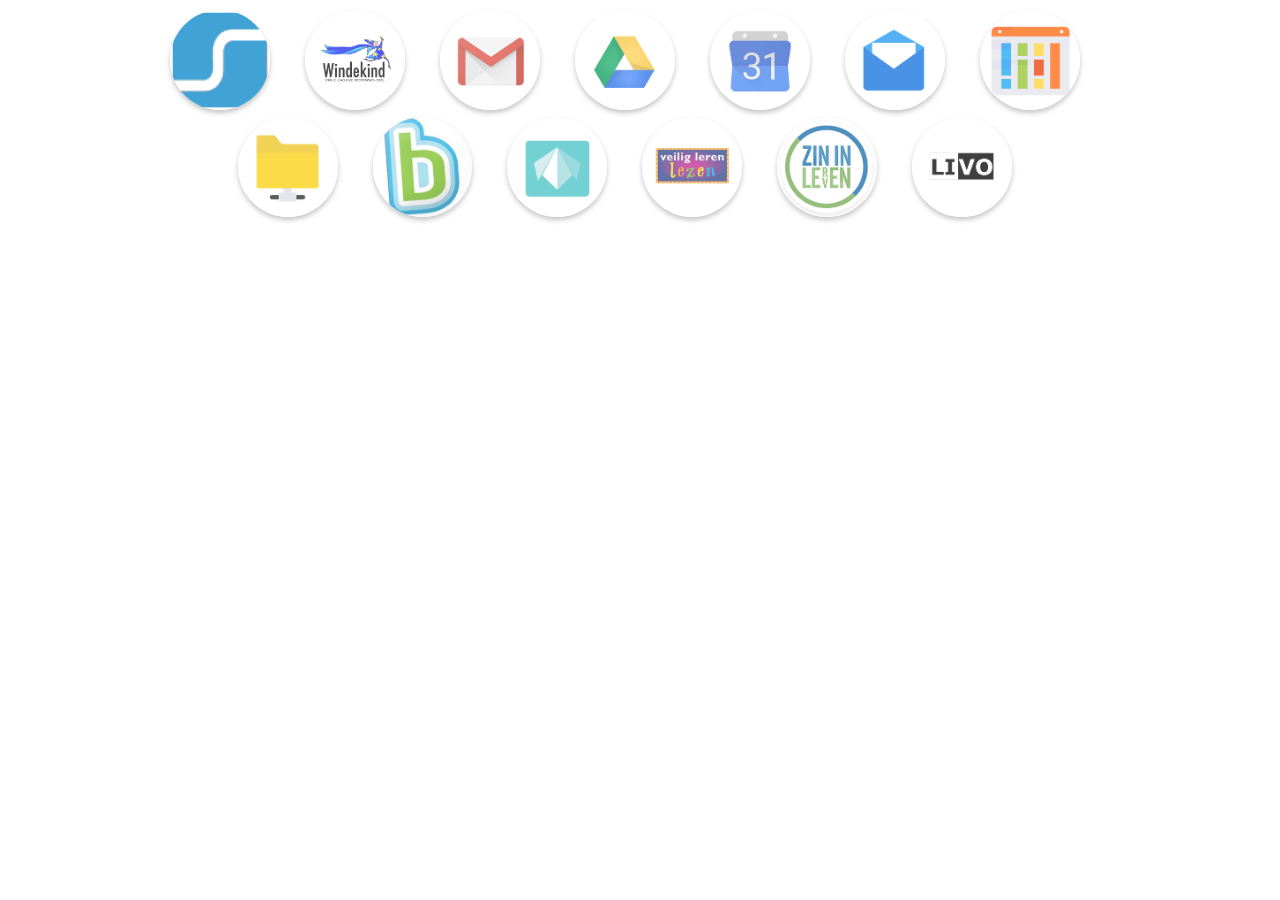
<file: snellelinkslkr/snellelinkslkrn_windekind_kleiner.html>
<!DOCTYPE html>
<!--


  _      _______      ______             _         _       _     _          
 | |    |_   _\ \    / / __ \           | |       | |     | |   | |         
 | |      | |  \ \  / / |  | |_ __   ___| |_    __| | ___ | |_  | |__   ___ 
 | |      | |   \ \/ /| |  | | '_ \ / _ \ __|  / _` |/ _ \| __| | '_ \ / _ \
 | |____ _| |_   \  / | |__| | | | |  __/ |_  | (_| | (_) | |_  | |_) |  __/
 |______|_____|   \/   \____/|_| |_|\___|\__|  \__,_|\___/ \__| |_.__/ \___|
                                                                            
                                                                            

-->
<html>
  <head>
    <meta http-equiv="X-UA-Compatible" content="IE=edge">
    <meta charset="utf-8">
    <meta name="viewport" content="width=device-width,initial-scale=1">
    
    <title>Snelle links leerkrachten LIVO</title>
    
    <meta name="description" content="Snelle links leerkrachten LIVO">
    <meta name="Jurgen" content="Snelle links Smartschool Windekind">
    <link rel="stylesheet" href="css/presentational.css">
    <link rel="shortcut icon" href="images/favicon.ico">
    
    <link rel="stylesheet" href="css/circular-images.css">
    
  </head>
  <body>
     
    <div class="section" id="square">
      <div class="row">
        <a href="https://vorselaarzuidkempen.schoolware.be/webwisad/start.html" target="_blanc">
		  <img class="circular--square" src="images/schoolware.png" height="100" title="Schoolware afwezigheden"/>
		</a>
		&nbsp;&nbsp;&nbsp;&nbsp;&nbsp;
		<a href="http://www.bs-windekind.be" target="_blanc">
		  <img class="circular--square" src="images/windekind.png" height="100" title="Schoolwebsite"/>
		</a>
		&nbsp;&nbsp;&nbsp;&nbsp;&nbsp;
		<a href="https://www.gmail.com" target="_blanc">
		  <img class="circular--square" src="images/gmail.png" height="100" title="GMail"/>
		</a>
		&nbsp;&nbsp;&nbsp;&nbsp;&nbsp;
		<a href="https://drive.google.com/" target="_blanc">
		  <img class="circular--square" src="images/googledrive.png" height="100" title="Google Drive"/>
		</a>
		&nbsp;&nbsp;&nbsp;&nbsp;&nbsp;
		<a href="https://calendar.google.com/" target="_blanc">
		  <img class="circular--square" src="images/googlecalendar.png" height="100" title="Google Calendar"/>
		</a>
		&nbsp;&nbsp;&nbsp;&nbsp;&nbsp;
		<a href="https://bs-windekind.smartschool.be/index.php?module=Messages&file=index&function=main" target="_blanc">
		  <img class="circular--square" src="images/berichten-ss.png" height="100" title="Smartschool berichten"/>
		</a>
		&nbsp;&nbsp;&nbsp;&nbsp;&nbsp;
		<a href="https://bs-windekind.smartschool.be/planner" target="_blanc">
		  <img class="circular--square" src="images/schoolagenda-ss.png" height="100" title="Smartschool Schoolagenda"/>
		</a>
		&nbsp;&nbsp;&nbsp;&nbsp;&nbsp;
		<a href="https://bs-windekind.smartschool.be/intradesk" target="_blanc">
		  <img class="circular--square" src="images/intradesk-ss.png" height="100" title="Smartschool Intradesk | Recent toegevoegd"/>
		</a>
		&nbsp;&nbsp;&nbsp;&nbsp;&nbsp;
		<a href="https://www.bingel.be/login/" target="_blanc">
		  <img class="circular--square" src="images/bingel.jpg" height="100" title="Bingel leerkrachten"/>
		</a>
		&nbsp;&nbsp;&nbsp;&nbsp;&nbsp;
		<a href="https://www.scoodle.be/" target="_blanc">
		  <img class="circular--square" src="images/scoodle.png" height="100" title="Scoodle"/>
		</a>
		&nbsp;&nbsp;&nbsp;&nbsp;&nbsp;
		<a href="http://la.veiliglerenlezen.be/" target="_blanc">
		  <img class="circular--square" src="images/vll.png" height="100" title="Zwijsen VLL"/>
		</a>
		&nbsp;&nbsp;&nbsp;&nbsp;&nbsp;
		<a href="https://zill-selector.katholiekonderwijs.vlaanderen/#/" target="_blanc">
		  <img class="circular--square" src="images/zill.png" height="100" title="ZILL Selector"/>
		</a>
		&nbsp;&nbsp;&nbsp;&nbsp;&nbsp;
		<a href="https://www.livonet.be" target="_blanc">
		  <img class="circular--square" src="images/livonet.png" height="100" title="LIVOnet"/>
		</a>
		&nbsp;&nbsp;&nbsp;&nbsp;&nbsp;
      </div>
    </div>
  </body>
</html>
</file>
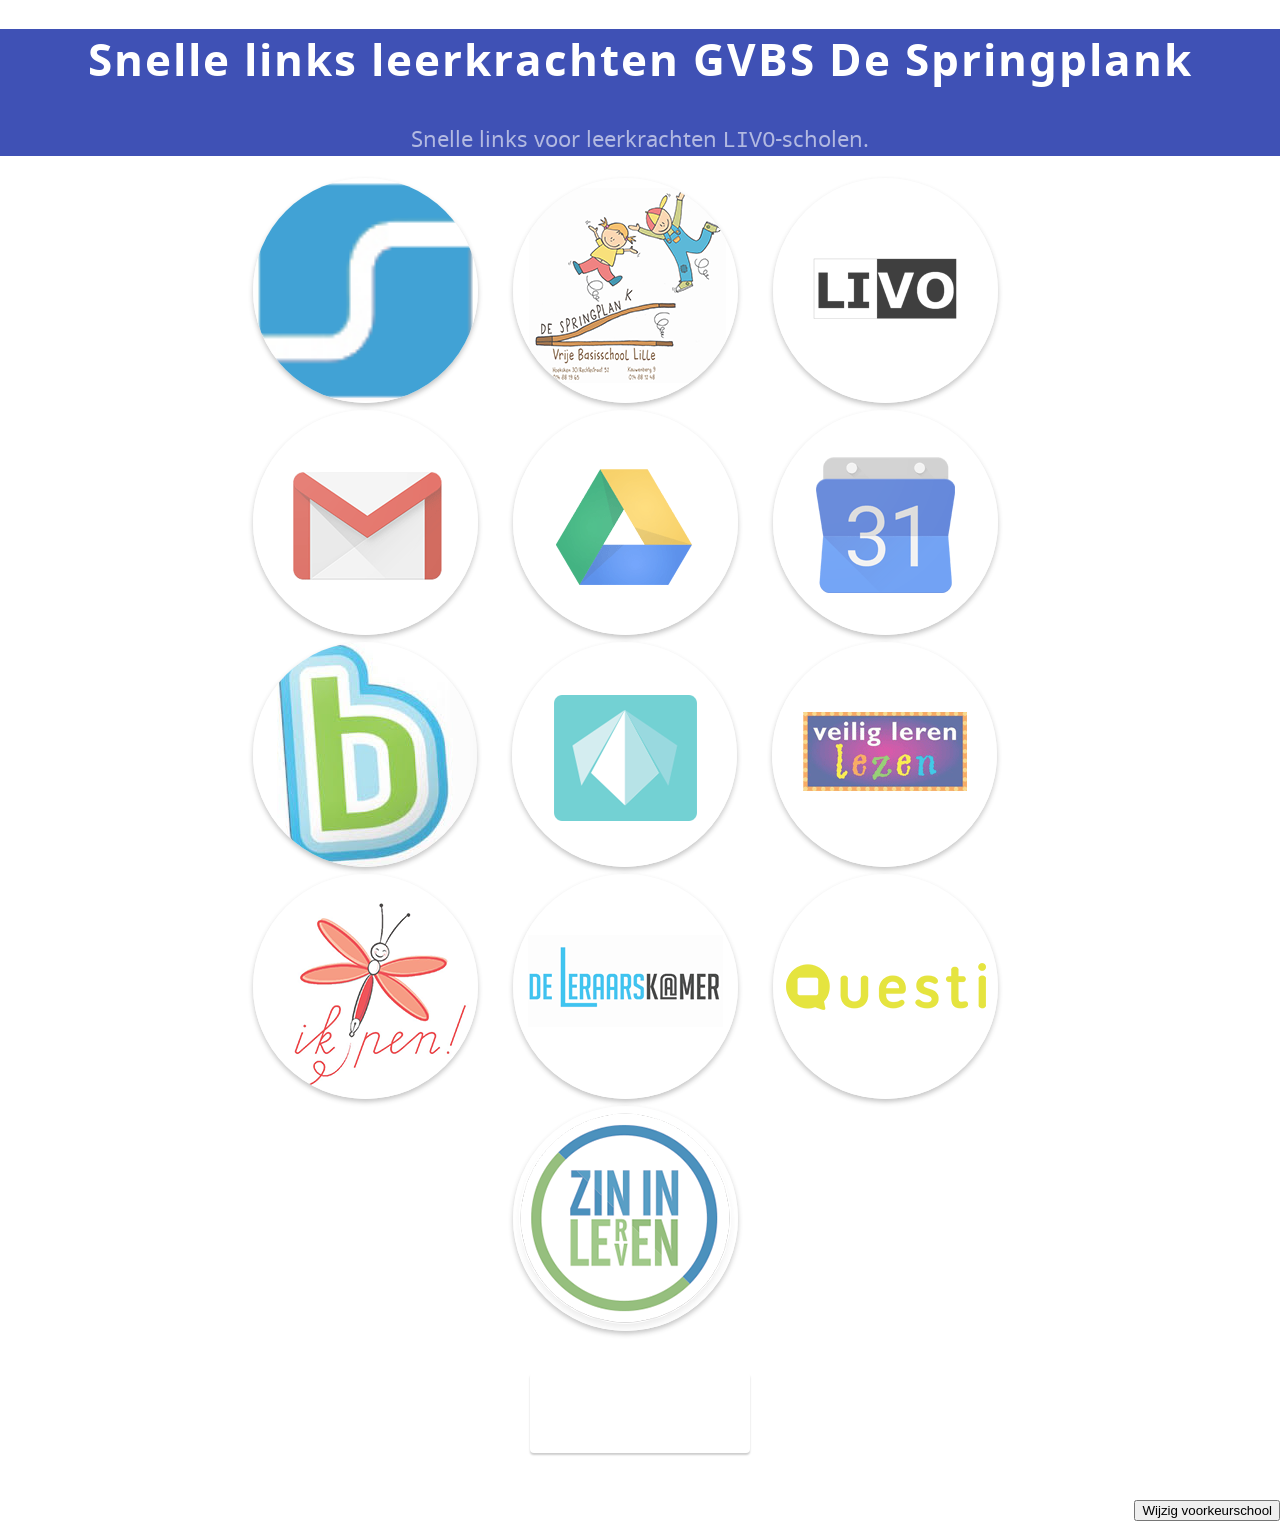
<file: snellelinkslkr/Springplank.html>
<!DOCTYPE html>
<html>
  <head>
    <meta http-equiv="X-UA-Compatible" content="IE=edge">
    <meta charset="utf-8">
    <meta name="viewport" content="width=device-width,initial-scale=1">
    
    <title>Snelle links leerkrachten LIVO</title>
    
    <meta name="description" content="Snelle links leerkrachten LIVO">
    <meta name="author" content="Six Revisions">
    <link rel="stylesheet" href="css/presentational.css">
    <link rel="shortcut icon" href="images/favicon.ico">
    
    <link rel="stylesheet" href="css/circular-images.css">
    <script type="text/javascript" src="https://ictjp.github.io/snellelinkslkr/cookie/cookies.js"></script>  
  </head>
 <!-- <script> -->
 <!-- function delete_cookie() { -->
  <!-- cookieValue=""; -->
  <!-- alert("Cookie will be deleted!"); -->
  <!-- document.cookie = '"school=unknown"+ expires=Thu, 01 Jan 1970 00:00:00 GMT; path=/; domain='+location.host; -->
  <!-- document.cookie = school+"="+escape(cookieValue) + ";expires=Thu, 01 Jan 1970 00:00:01 GMT;" -->
  
  <!-- school + '=; expires=Thu, 01 Jan 1970 00:00:01 GMT;'; -->
  <!-- cookieName+"="+escape(cookieValue) + ";expires=" -->
  <!-- alert("Cookie deleted!"); -->
  <!-- window.location.replace("https://www.livonet.be/leerkracht/cookie"); -->
<!-- } -->
 
<!-- </script> -->
  <body text-color="#FFFFFF">
  <script>
  <!-- function setCookie(cookieName, cookieValue, nDays) { -->
	<!-- alert("Cookie will be set!"); -->
    <!-- var today = new Date(); -->
    <!-- var expire = new Date(); -->

    <!-- if (nDays==null || nDays==0) -->
        <!-- nDays=1; -->

    <!-- expire.setTime(today.getTime() + 3600000*24*nDays); -->
    <!-- document.cookie = cookieName+"="+escape(cookieValue) + ";expires="+expire.toGMTString(); -->
	<!-- alert("Cookie is set!");  -->
	<!-- window.location.href = "./index.html"; -->
<!-- } -->
</script>
    
    <div class="header">
      <h1>Snelle links leerkrachten GVBS De Springplank</h1>
      <p class="tagline">Snelle links voor leerkrachten <code>LIVO</code>-scholen.</p>
    </div>
    
    <div class="section" id="square">
      <div class="row">
        <a href="https://basis.onderwijsvorselaar.be/webwisad/start.html" target="_blanc">
		  <img class="circular--square" src="images/schoolware.png" height="225" title="Schoolware afwezigheden"/>
		</a>
		&nbsp;&nbsp;&nbsp;&nbsp;&nbsp;
		<a href="https://www.gvb-springplank.be" target="_blanc">
		  <img class="circular--square" src="images/springplank.png" height="225" title="Schoolwebsite"/>
		</a>
		&nbsp;&nbsp;&nbsp;&nbsp;&nbsp;
		<a href="https://www.livonet.be" target="_blanc">
		  <img class="circular--square" src="images/livonet.png" height="225" title="LIVOnet"/>
		</a>
		&nbsp;&nbsp;&nbsp;&nbsp;&nbsp;
		<a href="https://www.gmail.com" target="_blanc">
		  <img class="circular--square" src="images/gmail.png" height="225" title="GMail"/>
		</a>
		&nbsp;&nbsp;&nbsp;&nbsp;&nbsp;
		<a href="https://drive.google.com/" target="_blanc">
		  <img class="circular--square" src="images/googledrive.png" height="225" title="Google Drive"/>
		</a>
		&nbsp;&nbsp;&nbsp;&nbsp;&nbsp;
		<a href="https://calendar.google.com/" target="_blanc">
		  <img class="circular--square" src="images/googlecalendar.png" height="225" title="Google Calendar"/>
		</a>
		&nbsp;&nbsp;&nbsp;&nbsp;&nbsp;
		<a href="https://www.bingel.be/login/" target="_blanc">
		  <img class="circular--square" src="images/bingel.jpg" height="225" title="Bingel leerkrachten"/>
		</a>
		&nbsp;&nbsp;&nbsp;&nbsp;&nbsp;
		<a href="https://www.scoodle.be/" target="_blanc">
		  <img class="circular--square" src="images/scoodle.png" height="225" title="Scoodle"/>
		</a>
		&nbsp;&nbsp;&nbsp;&nbsp;&nbsp;
		<a href="http://la.veiliglerenlezen.be/" target="_blanc">
		  <img class="circular--square" src="images/vll.png" height="225" title="Zwijsen VLL"/>
		</a>
		&nbsp;&nbsp;&nbsp;&nbsp;&nbsp;
		<a href="https://la-kim.ikpen.be/" target="_blanc">
		  <img class="circular--square" src="images/ikpen.png" height="225" title="Zwijsen Ik pen"/>
		</a>
		&nbsp;&nbsp;&nbsp;&nbsp;&nbsp;
		<a href="http://www.deleraarskamer.be/" target="_blanc">
		  <img class="circular--square" src="images/leraarskamerdiekeure.png" height="225" title="Leraarskamer Die Keure"/>
		</a>
		&nbsp;&nbsp;&nbsp;&nbsp;&nbsp;
		<a href="https://www.questi.com/" target="_blanc">
		  <img class="circular--square" src="images/questi.png" height="225" title="Questi"/>
		</a>
		&nbsp;&nbsp;&nbsp;&nbsp;&nbsp;
		<a href="https://zill-selector.katholiekonderwijs.vlaanderen/#/" target="_blanc">
		  <img class="circular--square" src="images/zill.png" height="225" title="ZILL Selector"/>
		</a>
		&nbsp;&nbsp;&nbsp;&nbsp;&nbsp;
      </div>

    </div>

    

    <div class="footer">
      <a class="call-to-action" href="https://www.livonet.be/contact/" target="_blanc">Contacteer <br>ICT-coördinator</a>
    </div>

<p align="right"><button type="submit"  onClick="setCookie('school', '', -1);">Wijzig voorkeurschool</button></p>
  </body>
</html>
</file>
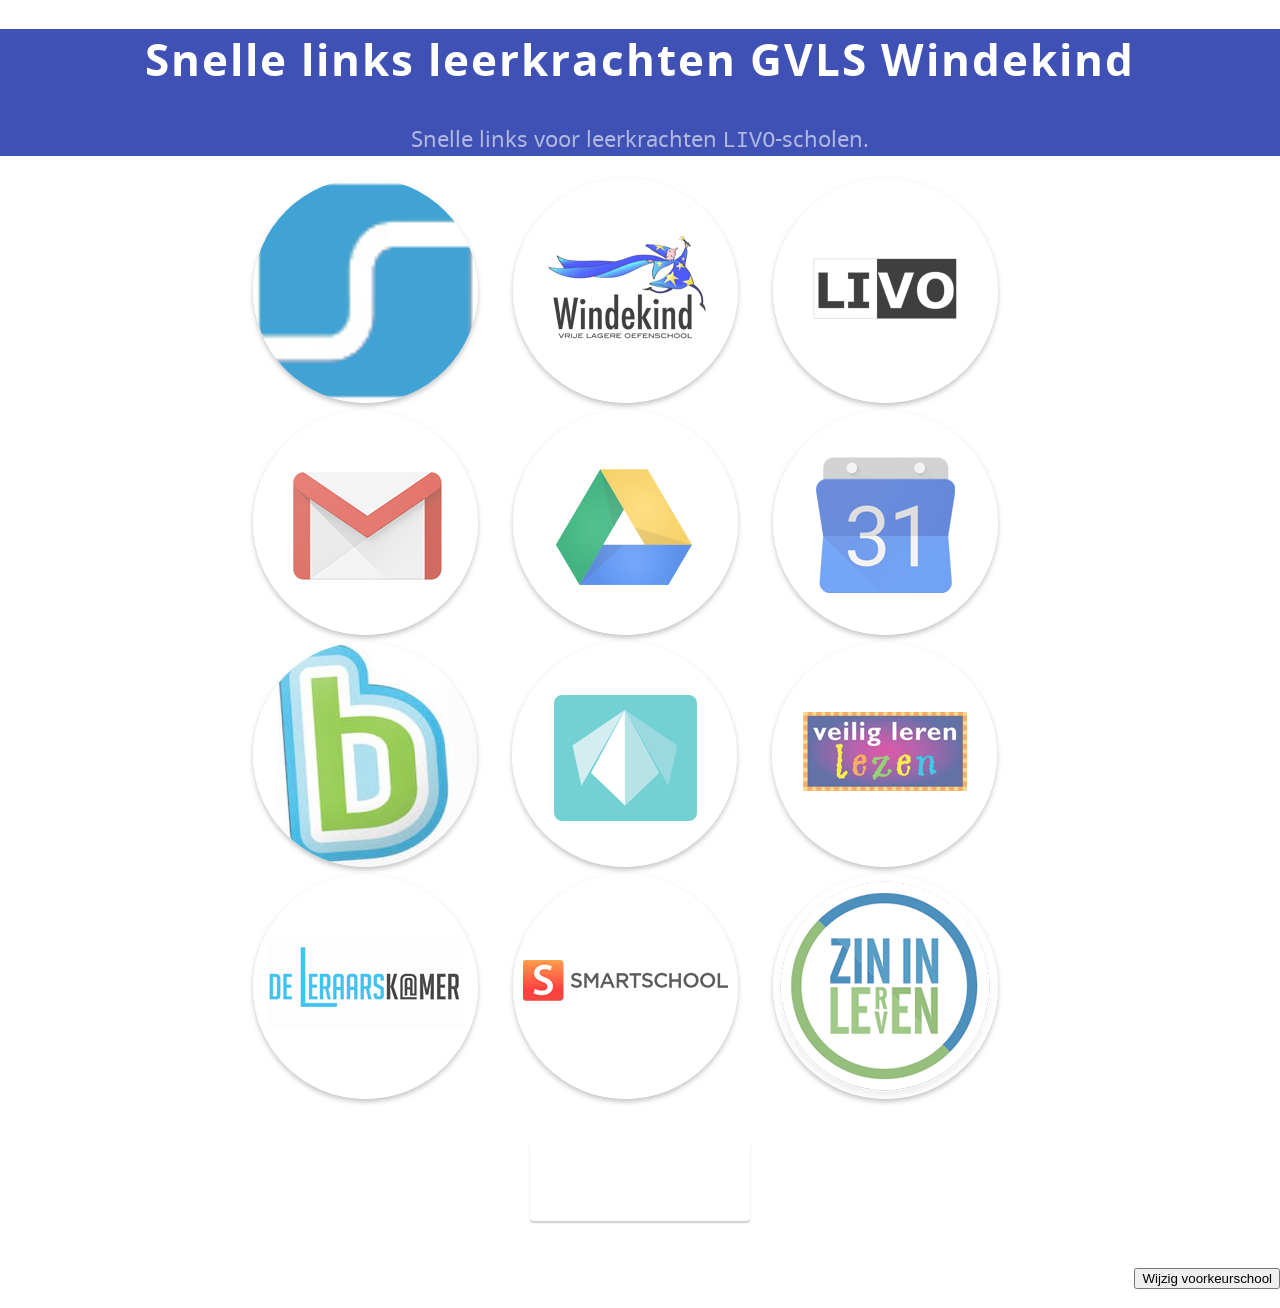
<file: snellelinkslkr/Windekind.html>
<!DOCTYPE html>
<html>
  <head>
    <meta http-equiv="X-UA-Compatible" content="IE=edge">
    <meta charset="utf-8">
    <meta name="viewport" content="width=device-width,initial-scale=1">
    
    <title>Snelle links leerkrachten LIVO</title>
    
    <meta name="description" content="Snelle links leerkrachten LIVO">
    <meta name="author" content="Six Revisions">
    <link rel="stylesheet" href="css/presentational.css">
    <link rel="shortcut icon" href="images/favicon.ico">
    
    <link rel="stylesheet" href="css/circular-images.css">
    <script type="text/javascript" src="https://ictjp.github.io/snellelinkslkr/cookie/cookies.js"></script>  
  </head>
 <!-- <script> -->
 <!-- function delete_cookie() { -->
  <!-- cookieValue=""; -->
  <!-- alert("Cookie will be deleted!"); -->
  <!-- document.cookie = '"school=unknown"+ expires=Thu, 01 Jan 1970 00:00:00 GMT; path=/; domain='+location.host; -->
  <!-- document.cookie = school+"="+escape(cookieValue) + ";expires=Thu, 01 Jan 1970 00:00:01 GMT;" -->
  
  <!-- school + '=; expires=Thu, 01 Jan 1970 00:00:01 GMT;'; -->
  <!-- cookieName+"="+escape(cookieValue) + ";expires=" -->
  <!-- alert("Cookie deleted!"); -->
  <!-- window.location.replace("https://www.livonet.be/leerkracht/cookie"); -->
<!-- } -->
 
<!-- </script> -->
  <body text-color="#FFFFFF">
  <script>
  <!-- function setCookie(cookieName, cookieValue, nDays) { -->
	<!-- alert("Cookie will be set!"); -->
    <!-- var today = new Date(); -->
    <!-- var expire = new Date(); -->

    <!-- if (nDays==null || nDays==0) -->
        <!-- nDays=1; -->

    <!-- expire.setTime(today.getTime() + 3600000*24*nDays); -->
    <!-- document.cookie = cookieName+"="+escape(cookieValue) + ";expires="+expire.toGMTString(); -->
	<!-- alert("Cookie is set!");  -->
	<!-- window.location.href = "./index.html"; -->
<!-- } -->
</script>
    
    <div class="header">
      <h1>Snelle links leerkrachten GVLS Windekind</h1>
      <p class="tagline">Snelle links voor leerkrachten <code>LIVO</code>-scholen.</p>
    </div>
    
    <div class="section" id="square">
      <div class="row">
        <a href="https://basis.onderwijsvorselaar.be/webwisad/start.html" target="_blanc">
		  <img class="circular--square" src="images/schoolware.png" height="225" title="Schoolware afwezigheden"/>
		</a>
		&nbsp;&nbsp;&nbsp;&nbsp;&nbsp;
		<a href="http://www.bs-windekind.be" target="_blanc">
		  <img class="circular--square" src="images/windekind.png" height="225" title="Schoolwebsite"/>
		</a>
		&nbsp;&nbsp;&nbsp;&nbsp;&nbsp;
		<a href="https://www.livonet.be" target="_blanc">
		  <img class="circular--square" src="images/livonet.png" height="225" title="LIVOnet"/>
		</a>
		&nbsp;&nbsp;&nbsp;&nbsp;&nbsp;
		<a href="https://www.gmail.com" target="_blanc">
		  <img class="circular--square" src="images/gmail.png" height="225" title="GMail"/>
		</a>
		&nbsp;&nbsp;&nbsp;&nbsp;&nbsp;
		<a href="https://drive.google.com/" target="_blanc">
		  <img class="circular--square" src="images/googledrive.png" height="225" title="Google Drive"/>
		</a>
		&nbsp;&nbsp;&nbsp;&nbsp;&nbsp;
		<a href="https://calendar.google.com/" target="_blanc">
		  <img class="circular--square" src="images/googlecalendar.png" height="225" title="Google Calendar"/>
		</a>
		&nbsp;&nbsp;&nbsp;&nbsp;&nbsp;
		<a href="https://www.bingel.be/login/" target="_blanc">
		  <img class="circular--square" src="images/bingel.jpg" height="225" title="Bingel leerkrachten"/>
		</a>
		&nbsp;&nbsp;&nbsp;&nbsp;&nbsp;
		<a href="https://www.scoodle.be/" target="_blanc">
		  <img class="circular--square" src="images/scoodle.png" height="225" title="Scoodle"/>
		</a>
		&nbsp;&nbsp;&nbsp;&nbsp;&nbsp;
		<a href="http://la.veiliglerenlezen.be/" target="_blanc">
		  <img class="circular--square" src="images/vll.png" height="225" title="Zwijsen VLL"/>
		</a>
		&nbsp;&nbsp;&nbsp;&nbsp;&nbsp;
		<a href="http://www.deleraarskamer.be/" target="_blanc">
		  <img class="circular--square" src="images/leraarskamerdiekeure.png" height="225" title="Leraarskamer Die Keure"/>
		</a>
		&nbsp;&nbsp;&nbsp;&nbsp;&nbsp;
		<a href="https://bs-windekind.smartschool.be/" target="_blanc">
		  <img class="circular--square" src="images/smartschool.png" height="225" title="Smartschool Windekind"/>
		</a>
		&nbsp;&nbsp;&nbsp;&nbsp;&nbsp;
		<a href="https://zill-selector.katholiekonderwijs.vlaanderen/#/" target="_blanc">
		  <img class="circular--square" src="images/zill.png" height="225" title="ZILL Selector"/>
		</a>
		&nbsp;&nbsp;&nbsp;&nbsp;&nbsp;
      </div>

    </div>

    

    <div class="footer">
      <a class="call-to-action" href="https://www.livonet.be/contact/" target="_blanc">Contacteer <br>ICT-coördinator</a>
    </div>

<p align="right"><button type="submit"  onClick="setCookie('school', '', -1);">Wijzig voorkeurschool</button></p>
  </body>
</html>
</file>
<file: snellelinkslkr/css/presentational.css>
/*
 * These style rules are not required.
 * They are only for the look-and-feel of this demo.
 */
@font-face {
  font-family: "Noto Sans";
  src: url("../fonts/noto-sans.eot");
  src: url("../fonts/noto-sans.eot?#iefix") format("embedded-opentype"), url("../fonts/noto-sans.woff2") format("woff2"), url("../fonts/noto-sans.woff") format("woff"), url("../fonts/noto-sans.ttf") format("truetype"), url("../fonts/noto-sans.svg#Noto-Sans") format("svg");
  font-weight: normal;
  font-style: normal;
}

@font-face {
  font-family: "Noto Sans Bold";
  src: url("../fonts/noto-sans--bold.eot");
  src: url("../fonts/noto-sans--bold.eot?#iefix") format("embedded-opentype"), url("../fonts/noto-sans--bold.woff2") format("woff2"), url("../fonts/noto-sans--bold.woff") format("woff"), url("../fonts/noto-sans--bold.ttf") format("truetype"), url("../fonts/noto-sans--bold.svg#noto-sans--bold") format("svg");
  font-weight: normal;
  font-style: normal;
}

html,
body {
  padding: 0px;
  margin: 0px;
  font-family: "Noto Sans", sans-serif;
  font-size: 18px;
  font-weight: 400;
  color: rgba(0, 0, 0, 0.87);
  background-color: #ffffff;
}

a:link {
  color: white;
  background-color: transparent;
  text-decoration: none;
}

a:visited {
  color: white;
  background-color: transparent;
  text-decoration: none;
}

a:hover {
  color: white;
  background-color: transparent;
  text-decoration: underline;
}

a:active {
  color: white;
  background-color: transparent;
  text-decoration: underline;
}

h1,
h2 {
  font-family: "Noto Sans Bold", sans-serif;
}

h1 {
  font-size: 44px;
  letter-spacing: 2px;
}

h2 {
  font-size: 32px;
}

.header {
  
  min-height: 20px;
  text-align: center;
  color: #fff;
  background-color: #3f51b5;
}

.section {
  width: 96%;
  max-width: 960px;
  margin: 10px auto 10px auto;
  text-align: center;
}

.footer {
  padding: 25px;
  text-align: center;
}

.column {
  display: inline-block;
  width: 320px;
  text-align: center;
}

.column div {
  margin: 0px auto;
}

.original {
  display: inline-block;
  margin: 0px auto;
}

.tagline {
  font-size: 22px;
  color: rgba(255, 255, 255, 0.6);
}

.original,
.circular--square,
.circular--landscape,
.circular--portrait {
  box-shadow: 0px 3px 5px 0px rgba(0, 0, 0, 0.3);
}

@media screen and (max-width: 690px) {
  .original {
    margin-bottom: 50px;
  }
}

.call-to-action {
  display: block;
  width: 200px;
  line-height: 30px;
  margin: 0px auto;
  padding: 10px;
  font-family: "Noto Sans Bold";
  font-size: 14px;
  text-decoration: none;
  text-transform: uppercase;
  color: #fff;
  border-radius: 4px;
  background-color: #009688;
  box-shadow: 0px 2px 2px 0px rgba(0, 0, 0, 0.2);
  transition: background-color 0.3s, box-shadow 0.3s;
}

.call-to-action:hover {
  background-color: #00acc1;
  box-shadow: 0px 2px 3px 1px rgba(0, 0, 0, 0.3);
  transition: background-color 0.3s, box-shadow 0.3s;
}
</file>
<file: snellelinkslkr/css/circular-images.css>
.circular--square {
  border-radius: 50%;
  opacity:0.75;
}

.circular--square:hover {
  opacity:1;
  transform: scale(1.07); /* (150% zoom - Note: if the zoom is too large, it will go outside of the viewport) */
}

.circular--landscape {
  display: inline-block;
  position: relative;
  width: 200px;
  height: 200px;
  overflow: hidden;
  border-radius: 50%;
}

.circular--landscape img {
  width: auto;
  height: 100%;
  margin-left: -50px;
}

.circular--portrait {
  position: relative;
  width: 200px;
  height: 200px;
  overflow: hidden;
  border-radius: 50%;
}

.circular--portrait img {
  width: 100%;
  height: auto;
}
</file>
